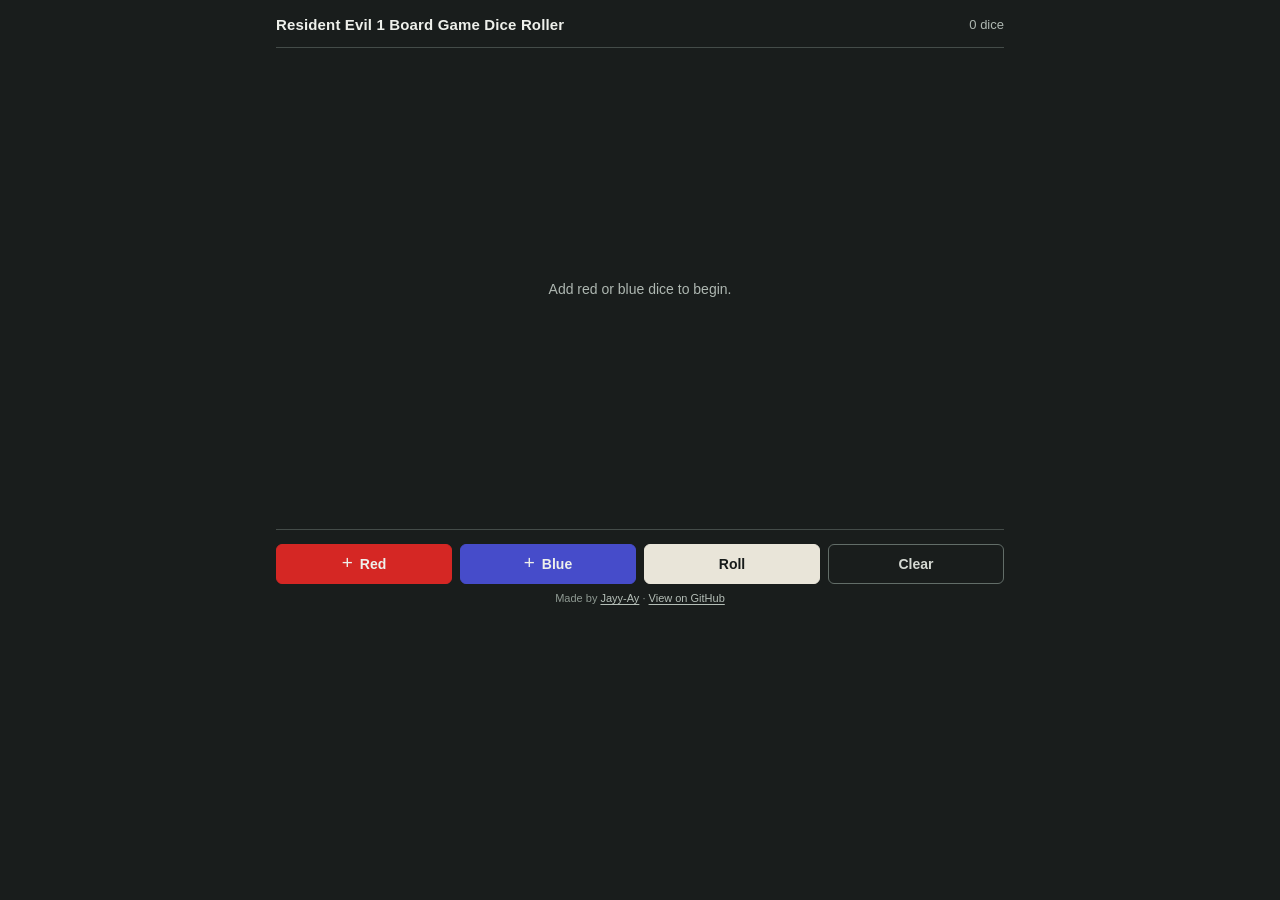
<file: index.html>
<!doctype html>
<html lang="en">
<head>
  <meta charset="utf-8">
  <meta name="viewport" content="width=device-width, initial-scale=1">
  <title>Resident Evil 1 Board Game Dice Roller</title>
  <link rel="stylesheet" href="styles.css">
</head>
<body>
  <main class="roller">
    <div class="toolbar">
      <h1 class="title">Resident Evil 1 Board Game Dice Roller</h1>
      <span id="dice-count" class="dice-count" aria-live="polite">0 dice</span>
    </div>

    <div id="dice-area" class="dice-area" role="group" aria-label="Dice; activate a die to remove it">
      <p id="empty-state" class="empty-state">Add red or blue dice to begin.</p>
      <div id="dice" class="dice"></div>
    </div>

    <div class="bottom-bar">
      <button id="add-red" class="add-button red-button" type="button" aria-label="Add one red die"><span aria-hidden="true">+</span> Red</button>
      <button id="add-blue" class="add-button blue-button" type="button" aria-label="Add one blue die"><span aria-hidden="true">+</span> Blue</button>
      <button id="roll" class="roll-button" type="button">Roll</button>
      <button id="clear" class="clear-button" type="button">Clear</button>
    </div>
    <footer class="credit">Made by <a href="https://github.com/Jayy-Ay">Jayy-Ay</a> · <a href="https://github.com/Jayy-Ay/RE1-BoardGame-DiceRoller">View on GitHub</a></footer>
  </main>
  <script src="dice-faces.js"></script>
  <script src="app.js"></script>
</body>
</html>
</file>
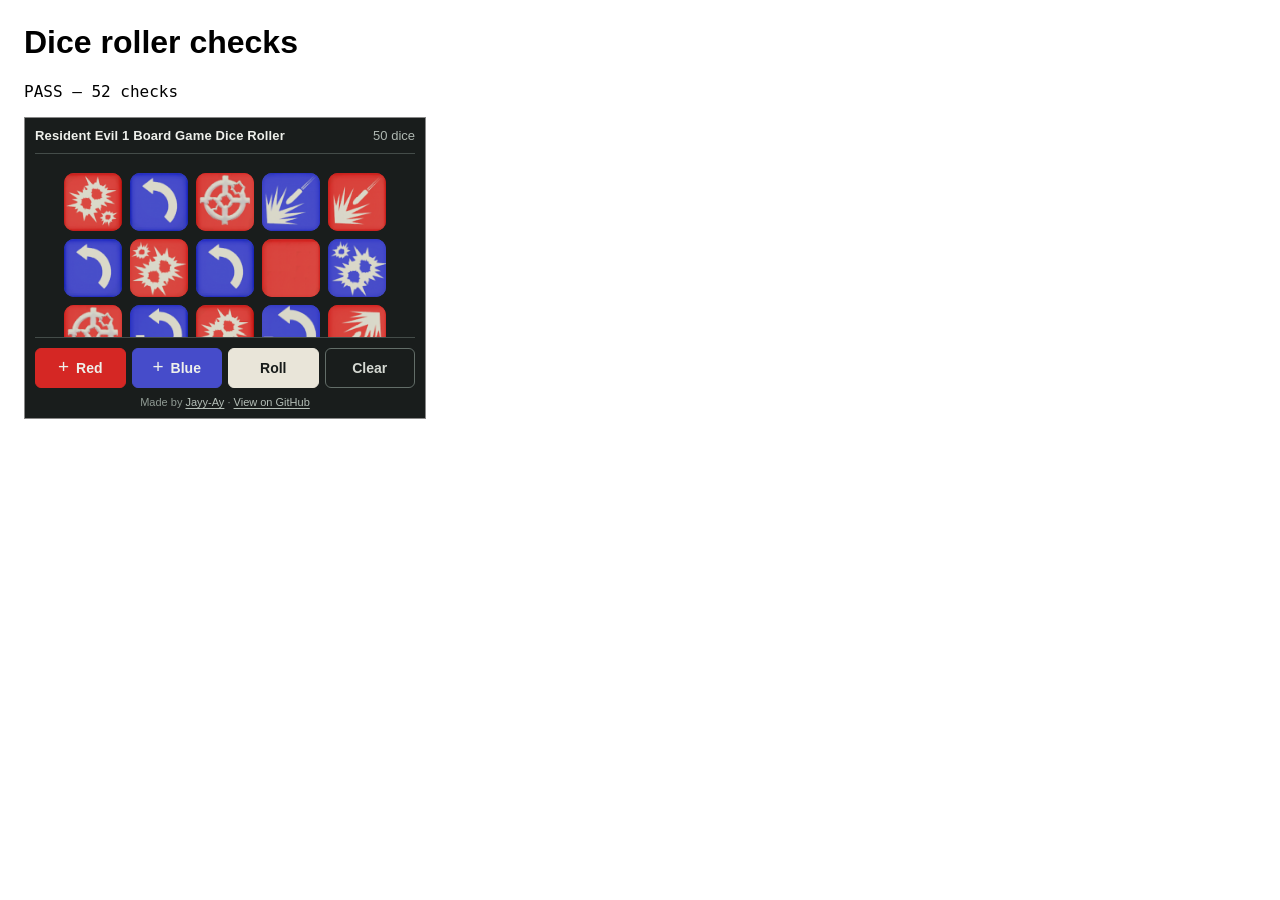
<file: tests.html>
<!doctype html>
<html lang="en">
<head>
  <meta charset="utf-8">
  <title>Dice roller checks</title>
  <style>body{font:16px Arial,sans-serif;margin:24px}iframe{width:400px;height:300px;border:1px solid #888}pre{white-space:pre-wrap}</style>
</head>
<body>
  <h1>Dice roller checks</h1>
  <pre id="results">Running…</pre>
  <iframe id="app" title="Dice roller under test"></iframe>
  <script>
    document.getElementById('app').onload = function () {
      var win = this.contentWindow;
      var doc = win.document;
      var output = document.getElementById('results');
      var passed = 0;

      function check(condition, message) {
        if (!condition) throw new Error(message);
        passed++;
      }
      function click(id) { doc.getElementById(id).click(); }
      function dice() { return doc.querySelectorAll('.die'); }
      function index(die) { return Number(die.getAttribute('data-face-index')); }

      try {
        check(doc.title === 'Resident Evil 1 Board Game Dice Roller', 'Page title is incorrect');
        check(doc.querySelector('h1').textContent === doc.title, 'Visible title is incorrect');
        check(doc.querySelector('.credit a').href === 'https://github.com/Jayy-Ay', 'Credit link is incorrect');
        check(win.DICE_FACES.red.length === 6 && win.DICE_FACES.blue.length === 6, 'Each colour needs six faces');
        var footer = doc.querySelectorAll('.bottom-bar button');
        check(footer[0].id === 'add-red' && footer[1].id === 'add-blue' && footer[2].id === 'roll' && footer[3].id === 'clear', 'Footer controls are out of order');
        click('roll');
        check(dice().length === 0, 'Empty roll changed the pad');

        var originalRandom = win.Math.random;
        var boundaries = [0, 1 / 6, 2 / 6, 3 / 6, 4 / 6, 5 / 6];
        for (var i = 0; i < 6; i++) {
          (function (value) { win.Math.random = function () { return value; }; }(boundaries[i]));
          click('add-red');
          check(index(dice()[i]) === i, 'Face index ' + i + ' was not selected');
          check(dice()[i].querySelector('img').getAttribute('src') === 'assets/red-' + (i + 1) + '.png', 'Red face image ' + (i + 1) + ' was not used');
        }
        check(dice().length === 6, 'Red dice were not added');
        var hoverDie = dice()[0];
        var box = hoverDie.getBoundingClientRect();
        hoverDie.dispatchEvent(new win.MouseEvent('mousemove', { clientX: box.left + 8, clientY: box.top + box.height / 2, bubbles: true }));
        var leftTilt = hoverDie.querySelector('.face-result').style.transform;
        hoverDie.dispatchEvent(new win.MouseEvent('mousemove', { clientX: box.right - 8, clientY: box.top + box.height / 2, bubbles: true }));
        check(leftTilt !== hoverDie.querySelector('.face-result').style.transform, 'Mouse position did not change die tilt');
        check(hoverDie.style.getPropertyValue('--shine-x') !== '', 'Mouse position did not move the highlight');
        hoverDie.dispatchEvent(new win.MouseEvent('mouseleave'));
        check(hoverDie.querySelector('.face-result').style.transform === '', 'Die tilt did not reset');

        var redFaces = win.DICE_FACES.red;
        var savedImage = redFaces[1].image;
        redFaces[1].image = redFaces[0].image;
        win.Math.random = function () { return 0; };
        click('add-red');
        win.Math.random = function () { return 1 / 6; };
        click('add-red');
        check(index(dice()[6]) === 0 && index(dice()[7]) === 1, 'Duplicate images lost their separate face indices');
        check(dice()[6].querySelector('img').getAttribute('src') === dice()[7].querySelector('img').getAttribute('src'), 'Duplicate-image setup failed');
        redFaces[1].image = savedImage;

        click('add-blue');
        check(dice()[8].getAttribute('data-color') === 'blue', 'Blue configuration was not used');
        check(dice()[8].querySelector('img').getAttribute('src') === 'assets/blue-2.png', 'Blue face image was not used');
        var draws = 0;
        win.Math.random = function () { return (draws++ % 6) / 6; };
        click('roll');
        check(dice().length === 9, 'Roll changed dice count');
        check(draws === 9, 'Roll did not draw independently for every die');
        for (i = 0; i < 9; i++) check(index(dice()[i]) === i % 6, 'Roll did not sample die ' + i);
        click('roll');
        check(draws === 18, 'Second roll did not resample every die');
        for (i = 0; i < 9; i++) check(index(dice()[i]) === (i + 9) % 6, 'Second roll reused a stale result');
        check(dice()[8].getAttribute('data-color') === 'blue', 'Roll changed dice colour');

        dice()[3].click();
        check(dice().length === 8 && dice()[7].getAttribute('data-color') === 'blue', 'Removing one die affected others');
        click('clear');
        check(dice().length === 0 && doc.getElementById('dice-count').textContent === '0 dice', 'Clear failed');

        win.Math.random = originalRandom;
        for (i = 0; i < 50; i++) click(i % 2 ? 'add-blue' : 'add-red');
        for (i = 0; i < 20; i++) click('roll');
        check(dice().length === 50, 'Rapid actions changed dice count');
        check(doc.getElementById('dice-area').scrollWidth <= doc.getElementById('dice-area').clientWidth, 'Dice overflowed horizontally');
        output.textContent = 'PASS — ' + passed + ' checks';
      } catch (error) {
        output.textContent = 'FAIL after ' + passed + ' checks: ' + error.message;
      }
    };
    document.getElementById('app').src = 'index.html?test=' + Date.now();
  </script>
</body>
</html>
</file>
<file: styles.css>
:root {
  color-scheme: dark;
  font-family: "Segoe UI", Arial, sans-serif;
  background: #191d1c;
  color: #eef0eb;
}

* { box-sizing: border-box; }

html, body { margin: 0; min-width: 240px; min-height: 100%; }

body { display: flex; justify-content: center; }

button { font: inherit; cursor: pointer; transition: transform .06s ease, filter .06s ease; }

button:focus-visible { outline: 3px solid #f3d58a; outline-offset: 3px; }
button:active { transform: translateY(2px) scale(.98); filter: brightness(1.18); }

.roller {
  width: 100%;
  max-width: 760px;
  height: 100vh;
  min-height: 240px;
  max-height: 620px;
  display: flex;
  flex-direction: column;
  padding: 16px;
}

.toolbar, .bottom-bar { display: flex; align-items: center; flex: none; }
.toolbar { justify-content: space-between; padding-bottom: 14px; border-bottom: 1px solid #444c49; }
.bottom-bar { padding-top: 14px; border-top: 1px solid #444c49; }
.title { margin: 0; font-size: 15px; font-weight: 600; letter-spacing: .01em; }
.bottom-bar button { flex: 1; }
.bottom-bar button + button { margin-left: 8px; }

.add-button, .clear-button, .roll-button {
  min-height: 40px;
  border-radius: 6px;
  padding: 0 15px;
  font-size: 14px;
  font-weight: 600;
}
.add-button { background: #292f2d; color: #eef0eb; border: 1px solid #626d68; }
.add-button span { font-size: 19px; line-height: 0; margin-right: 3px; font-weight: 400; }
.red-button { background: #d52724; border-color: #d52724; }
.blue-button { background: #464cca; border-color: #464cca; }
.clear-button { background: transparent; color: #d5d9d3; border: 1px solid #626d68; }
.roll-button { background: #e9e5d9; color: #171b1a; border: 1px solid #e9e5d9; }
.add-button:hover { filter: brightness(1.12); }
.clear-button:hover { background: #343c39; }
.roll-button:hover { background: #fff9ea; }

.dice-area {
  min-height: 0;
  flex: 1;
  overflow: auto;
  display: flex;
  align-items: flex-start;
  justify-content: center;
  padding: 15px 4px;
}
.empty-state { align-self: center; margin: 0; color: #aeb7b1; font-size: 14px; text-align: center; }
.dice { display: flex; flex-wrap: wrap; justify-content: center; align-content: flex-start; width: 100%; }
.dice:empty { display: none; }
.die {
  position: relative;
  flex: none;
  width: 66px;
  height: 66px;
  border-radius: 10px;
  border: 0;
  color: white;
  display: flex;
  align-items: center;
  justify-content: center;
  padding: 0;
  margin: 5px;
  overflow: hidden;
  transition: filter .08s ease-out;
}
.red-die { background: #d52724; }
.blue-die { background: #464cca; }
.die:hover { filter: brightness(1.06); }
.die::after {
  content: '';
  position: absolute;
  top: 0;
  right: 0;
  bottom: 0;
  left: 0;
  border-radius: inherit;
  background: radial-gradient(circle at var(--shine-x, 50%) var(--shine-y, 50%), rgba(255,255,255,.3), transparent 55%);
  opacity: 0;
  pointer-events: none;
}
.die:hover::after { opacity: 1; }
.face-result { display: flex; align-items: center; justify-content: center; width: 100%; height: 100%; font-size: 30px; font-weight: 700; line-height: 1; animation: face-tilt .18s ease-out; transition: transform .08s ease-out; pointer-events: none; }
.face-result img { width: 100%; height: 100%; object-fit: cover; transform: scale(1.12); }
.dice-count { color: #aeb7b1; font-size: 13px; flex: none; margin-left: 8px; }
.credit { flex: none; padding-top: 8px; text-align: center; color: #8e9992; font-size: 11px; }
.credit a { color: #b4beb7; text-underline-offset: 2px; }
.credit a:focus-visible { outline: 2px solid #f3d58a; outline-offset: 2px; }

@keyframes face-tilt {
  0% { transform: perspective(180px) rotateX(16deg) rotateY(-18deg) scale(.92); }
  55% { transform: perspective(180px) rotateX(-7deg) rotateY(9deg) scale(1.03); }
  100% { transform: perspective(180px) rotateX(0) rotateY(0) scale(1); }
}

@media (prefers-reduced-motion: reduce) {
  button { transition: none; }
  .die { transition: none; }
  .die::after { opacity: 0 !important; }
  .face-result { animation: none; transition: none; transform: none !important; }
}

@media (max-width: 410px) {
  .roller { padding: 10px; }
  .title { font-size: 13px; }
  .toolbar { padding-bottom: 10px; }
  .bottom-bar { padding-top: 10px; }
  .bottom-bar button + button { margin-left: 6px; }
  .add-button, .clear-button, .roll-button { padding: 0 8px; }
  .die { width: 58px; height: 58px; margin: 4px; }
}
</file>
